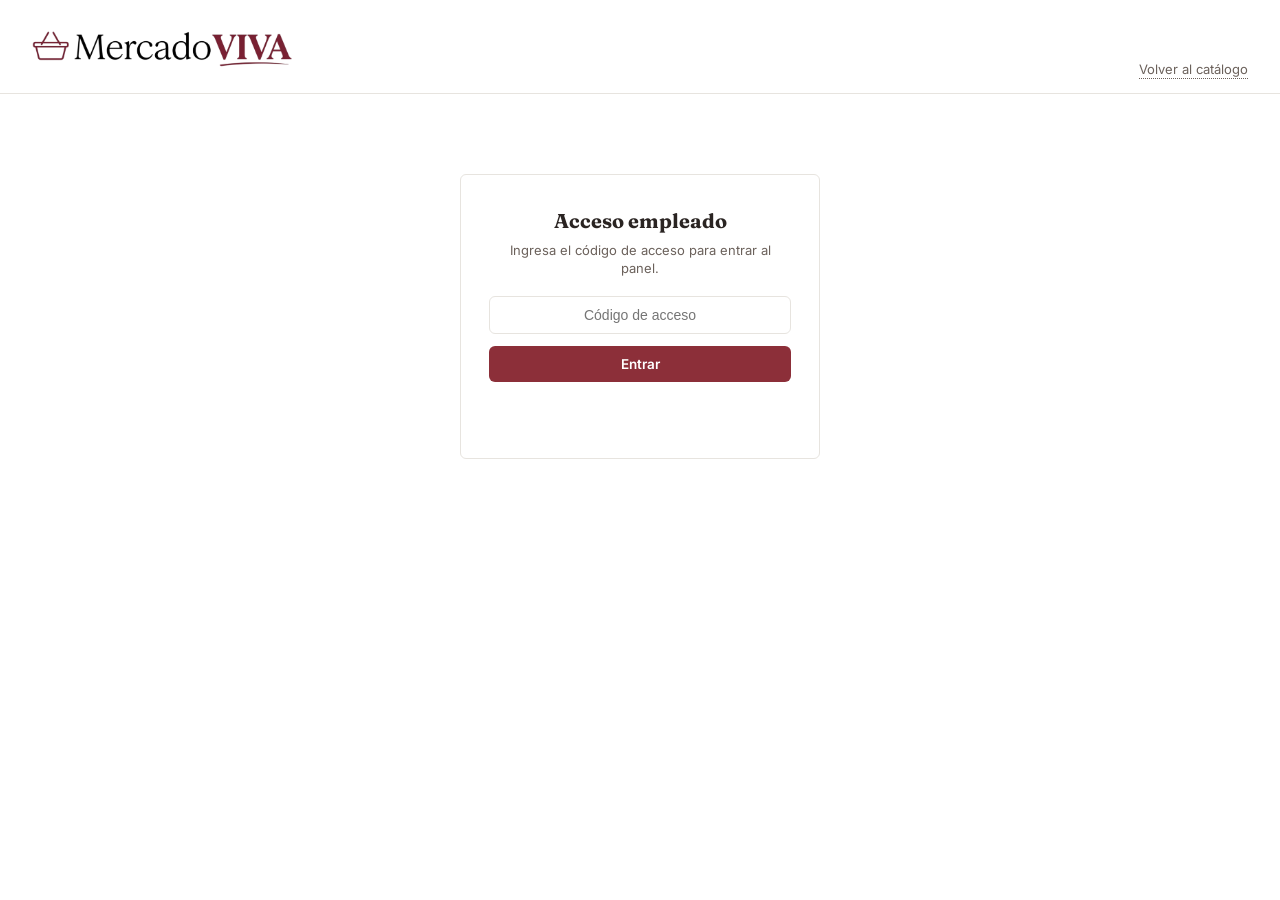
<file: frontend/empleado.html>
<!DOCTYPE html>
<html lang="es">
<head>
<meta charset="UTF-8">
<meta name="viewport" content="width=device-width, initial-scale=1.0">
<title>Mercado VIVA — Panel de empleado</title>
<link rel="preconnect" href="https://fonts.googleapis.com">
<link rel="preconnect" href="https://fonts.gstatic.com" crossorigin>
<link href="https://fonts.googleapis.com/css2?family=Fraunces:opsz,wght@9..144,400;9..144,600;9..144,700&family=Inter:wght@400;500;600&display=swap" rel="stylesheet">
<link rel="stylesheet" href="style.css">
</head>
<body>

<header class="site-header">
  <div class="brand">
    <img src="img/logo-mercado-viva-clean.png" alt="Mercado VIVA" class="brand__logo">
  </div>
  <nav class="header-actions">
    <a href="index.html" class="acceso-empleado">Volver al catálogo</a>
  </nav>
</header>

<!-- ===== Puerta de acceso ===== -->
<section id="panel-acceso" class="panel-acceso">
  <h2>Acceso empleado</h2>
  <p>Ingresa el código de acceso para entrar al panel.</p>
  <input type="password" id="input-codigo-acceso" placeholder="Código de acceso">
  <button id="btn-entrar" class="btn-primario" type="button">Entrar</button>
  <p id="error-acceso" class="error-acceso"></p>
</section>

<!-- ===== Panel de empleado (oculto hasta validar el codigo) ===== -->
<main id="panel-empleado" class="empleado-wrap" hidden>
  <div class="empleado-toolbar">
    <h1>Inventario</h1>
    <button id="btn-nuevo-producto" class="btn-primario" type="button">+ Agregar producto</button>
  </div>

  <div id="empleado-mensaje" class="catalogo-mensaje" hidden></div>

  <table class="tabla-productos">
    <thead>
      <tr>
        <th></th>
        <th>Código</th>
        <th>Nombre</th>
        <th>Precio</th>
        <th>Stock</th>
        <th>Acciones</th>
      </tr>
    </thead>
    <tbody id="tabla-productos-body"></tbody>
  </table>
</main>

<!-- ===== Modal: crear / editar producto ===== -->
<div id="modal-producto" class="modal-overlay" hidden>
  <div class="modal">
    <h3 id="modal-producto-titulo">Agregar producto</h3>
    <p id="modal-producto-error" class="mensaje-error-form"></p>

    <div class="campo-form">
      <label for="form-codigo">Código</label>
      <input type="text" id="form-codigo">
    </div>
    <div class="campo-form">
      <label for="form-nombre">Nombre</label>
      <input type="text" id="form-nombre">
    </div>
    <div class="campo-form">
      <label for="form-stock">Stock inicial</label>
      <input type="number" id="form-stock" min="0" step="1">
    </div>
    <div class="campo-form">
      <label for="form-precio">Precio</label>
      <input type="number" id="form-precio" min="0" step="1">
    </div>
    <div class="campo-form">
      <label for="form-imagen">URL de la imagen (raw de GitHub)</label>
      <input type="text" id="form-imagen" placeholder="https://raw.githubusercontent.com/...">
    </div>
    <div class="campo-form">
      <label for="form-categoria">Categoría</label>
      <select id="form-categoria">
        <option value="">Selecciona una categoría</option>
        <option value="Frutas y Verduras">Frutas y Verduras</option>
        <option value="Carnes">Carnes</option>
        <option value="Lácteos">Lácteos</option>
        <option value="Despensa">Despensa</option>
        <option value="Bebidas">Bebidas</option>
        <option value="Panadería">Panadería</option>
        <option value="Congelados">Congelados</option>
        <option value="Aseo y Limpieza">Aseo y Limpieza</option>
        <option value="Cuidado Personal">Cuidado Personal</option>
        <option value="Otros">Otros</option>
      </select>
    </div>
    <div class="campo-form">
      <label for="form-subcategoria">Subcategoría</label>
      <select id="form-subcategoria">
        <option value="">Selecciona primero una categoría</option>
      </select>
    </div>
    <div class="campo-form">
      <label for="form-descuento">% de descuento</label>
      <input type="number" id="form-descuento" min="0" max="100" step="1">
    </div>
    <div class="campo-form">
      <label>Días de descuento</label>
      <div id="grupo-dias-descuento" style="display:flex; flex-wrap:wrap; gap:8px 14px;">
        <label style="font-size:13px; display:flex; align-items:center; gap:5px; color: var(--texto); font-weight:400;"><input type="checkbox" value="lunes"> Lunes</label>
        <label style="font-size:13px; display:flex; align-items:center; gap:5px; color: var(--texto); font-weight:400;"><input type="checkbox" value="martes"> Martes</label>
        <label style="font-size:13px; display:flex; align-items:center; gap:5px; color: var(--texto); font-weight:400;"><input type="checkbox" value="miercoles"> Miércoles</label>
        <label style="font-size:13px; display:flex; align-items:center; gap:5px; color: var(--texto); font-weight:400;"><input type="checkbox" value="jueves"> Jueves</label>
        <label style="font-size:13px; display:flex; align-items:center; gap:5px; color: var(--texto); font-weight:400;"><input type="checkbox" value="viernes"> Viernes</label>
        <label style="font-size:13px; display:flex; align-items:center; gap:5px; color: var(--texto); font-weight:400;"><input type="checkbox" value="sabado"> Sábado</label>
        <label style="font-size:13px; display:flex; align-items:center; gap:5px; color: var(--texto); font-weight:400;"><input type="checkbox" value="domingo"> Domingo</label>
      </div>
    </div>

    <div class="modal-footer">
      <button id="btn-cancelar-producto" class="btn-secundario" type="button">Cancelar</button>
      <button id="btn-guardar-producto" class="btn-primario" type="button">Guardar</button>
    </div>
  </div>
</div>

<!-- ===== Modal: reponer stock ===== -->
<div id="modal-reponer" class="modal-overlay" hidden>
  <div class="modal">
    <h3>Reponer stock</h3>
    <p id="reponer-nombre" style="font-size:13.5px; color: var(--texto-suave); margin-bottom: 14px;"></p>
    <p id="modal-reponer-error" class="mensaje-error-form"></p>
    <div class="campo-form">
      <label for="form-cantidad-reponer">Cantidad a agregar</label>
      <input type="number" id="form-cantidad-reponer" min="1" step="1">
    </div>
    <div class="modal-footer">
      <button id="btn-cancelar-reponer" class="btn-secundario" type="button">Cancelar</button>
      <button id="btn-confirmar-reponer" class="btn-primario" type="button">Reponer</button>
    </div>
  </div>
</div>

<div id="toast" class="toast" hidden></div>

<script src="script.js"></script>
<script src="empleado.js"></script>
</body>
</html>
</file>
<file: frontend/style.css>
/* ===== Mercado VIVA — paleta final: vinotinto + mostaza sobre blanco ===== */

:root {
  --fondo: #FFFFFF;
  --fondo-panel: #FDFCFA;
  --texto: #2A2422;
  --texto-suave: #6B615B;
  --acento: #8C2F39;
  --acento-hover: #74242C;
  --secundario: #C99A2E;
  --secundario-suave: #F7EFDB;
  --borde: #E7E4DF;
  --rojo: #B4453D;
  --blanco: #FFFFFF;
  --radio: 6px;
  --fuente-cuerpo: "Inter", system-ui, sans-serif;
  --fuente-marca: "Fraunces", Georgia, serif;
}

* {
  box-sizing: border-box;
  margin: 0;
  padding: 0;
}

body {
  background: var(--fondo);
  color: var(--texto);
  font-family: var(--fuente-cuerpo);
  line-height: 1.4;
}

.site-header {
  display: flex;
  align-items: baseline;
  justify-content: space-between;
  padding: 22px 32px 14px;
  border-bottom: 1px solid var(--borde);
}

.brand {
  font-family: var(--fuente-marca);
  font-size: 26px;
}

.brand__mercado {
  font-weight: 400;
  color: var(--texto);
}

.brand__viva {
  margin-left: 6px;
  color: var(--acento);
  font-weight: 700;
}

.brand__dot {
  color: var(--secundario);
}

.header-actions {
  display: flex;
  align-items: center;
  gap: 22px;
}

.cart-trigger {
  position: relative;
  display: flex;
  align-items: center;
  border: none;
  background: none;
  color: var(--acento);
  cursor: pointer;
}

.cart-count {
  position: absolute;
  top: -8px;
  right: -10px;
  display: flex;
  width: 18px;
  height: 18px;
  align-items: center;
  justify-content: center;
  border-radius: 50%;
  background: var(--acento);
  color: var(--blanco);
  font-size: 11px;
  font-weight: 600;
}

.acceso-empleado {
  border-bottom: 1px dotted var(--texto-suave);
  color: var(--texto-suave);
  font-size: 13px;
  text-decoration: none;
}

.acceso-empleado:hover {
  border-color: var(--secundario);
  color: var(--secundario);
}

.buscador-bar {
  padding: 18px 32px 0;
}

.buscador-input {
  width: 100%;
  max-width: 480px;
  padding: 10px 14px;
  border: 1px solid var(--borde);
  border-radius: var(--radio);
  background: var(--blanco);
  font-family: var(--fuente-cuerpo);
  font-size: 14px;
}

.buscador-input:focus {
  outline: none;
  border-color: var(--secundario);
}

.catalogo-wrap {
  padding: 24px 32px 60px;
}

.catalogo-mensaje {
  margin-bottom: 20px;
  padding: 14px 16px;
  border: 1px solid var(--borde);
  border-radius: var(--radio);
  background: var(--fondo-panel);
  color: var(--texto-suave);
}

.grid-productos {
  display: grid;
  grid-template-columns: repeat(auto-fill, minmax(200px, 1fr));
  gap: 18px;
}

.card-producto {
  display: flex;
  overflow: hidden;
  flex-direction: column;
  border: 1px solid var(--borde);
  border-radius: var(--radio);
  background: var(--blanco);
  transition: border-color 0.15s ease, box-shadow 0.15s ease;
}

.card-producto:hover {
  border-color: var(--secundario);
  box-shadow: 0 3px 10px rgba(42, 36, 34, 0.07);
}

.card-producto__img-wrap {
  position: relative;
  width: 100%;
  overflow: hidden;
  aspect-ratio: 1 / 1;
  background: var(--blanco);
}

.card-producto__img {
  position: absolute;
  inset: 0;
  width: 100%;
  height: 100%;
  padding: 10px;
  background: var(--blanco);
  object-fit: contain;
}

.sello-agotado {
  position: absolute;
  top: 14px;
  right: -30px;
  display: none;
  padding: 3px 34px;
  transform: rotate(40deg);
  background: var(--rojo);
  color: var(--blanco);
  font-size: 11px;
  font-weight: 600;
  letter-spacing: 0.06em;
  text-transform: uppercase;
}

.card-producto--agotado .sello-agotado {
  display: block;
}

.card-producto--agotado .card-producto__img {
  filter: grayscale(35%) opacity(0.75);
}

.card-producto__body {
  display: flex;
  flex-direction: column;
  gap: 8px;
  padding: 12px 14px 14px;
}

.card-producto__nombre {
  font-size: 14.5px;
  font-weight: 500;
}

.card-producto__linea-inferior {
  display: flex;
  align-items: baseline;
  justify-content: space-between;
}

.card-producto__precio {
  color: var(--acento);
  font-family: var(--fuente-marca);
  font-size: 17px;
  font-weight: 600;
}

.card-producto__stock {
  padding: 2px 8px;
  border-radius: var(--radio);
  background: var(--secundario-suave);
  color: #8A6A16;
  font-size: 12px;
}

.card-producto__stock--bajo {
  background: #F7E9E7;
  color: var(--rojo);
}

.btn-agregar {
  padding: 9px 0;
  border: none;
  border-radius: var(--radio);
  background: var(--acento);
  color: var(--blanco);
  cursor: pointer;
  font-family: var(--fuente-cuerpo);
  font-size: 13.5px;
  font-weight: 600;
  transition: background 0.15s ease;
}

.btn-agregar:hover {
  background: var(--acento-hover);
}

.btn-agregar:disabled {
  background: var(--borde);
  color: var(--texto-suave);
  cursor: not-allowed;
}

.overlay {
  position: fixed;
  z-index: 20;
  inset: 0;
  background: rgba(42, 36, 34, 0.4);
}

.panel-carrito {
  position: fixed;
  top: 0;
  right: -380px;
  z-index: 30;
  display: flex;
  width: 400px;
  max-width: 90vw;
  height: 100%;
  flex-direction: column;
  overflow-y: auto;
  border-left: 1px solid var(--borde);
  background: var(--fondo-panel);
  box-shadow: -4px 0 16px rgba(42, 36, 34, 0.08);
  transition: right 0.25s ease;
}

.panel-carrito.abierto {
  right: 0;
}

.panel-carrito__header {
  position: sticky;
  top: 0;
  z-index: 5;
  display: flex;
  align-items: center;
  justify-content: space-between;
  padding: 18px 20px;
  border-bottom: 1px solid var(--borde);
  background: var(--fondo-panel);
  font-family: var(--fuente-marca);
}

.btn-cerrar {
  border: none;
  background: none;
  color: var(--texto-suave);
  cursor: pointer;
  font-size: 22px;
}

.carrito-vacio {
  padding: 40px 20px;
  color: var(--texto-suave);
  font-size: 14px;
  text-align: center;
}

.lista-carrito {
  display: block;
  padding: 10px 16px;
  list-style: none;
}

.item-carrito {
  display: grid;
  grid-template-columns: 44px 1fr auto auto;
  align-items: center;
  gap: 10px;
  padding: 10px 0;
  border-bottom: 1px solid var(--borde);
}

.item-carrito__img {
  width: 44px;
  height: 44px;
  border-radius: var(--radio);
  background: var(--blanco);
  object-fit: cover;
}

.item-carrito__nombre {
  font-size: 13.5px;
  font-weight: 500;
}

.item-carrito__precio-unit {
  color: var(--texto-suave);
  font-size: 12px;
}

.item-carrito__cantidad {
  display: flex;
  align-items: center;
  gap: 6px;
  font-size: 13px;
}

.item-carrito__cantidad button {
  width: 22px;
  height: 22px;
  border: 1px solid var(--borde);
  border-radius: var(--radio);
  background: var(--blanco);
  cursor: pointer;
  font-size: 13px;
  line-height: 1;
}

.btn-quitar {
  border: none;
  background: none;
  color: var(--texto-suave);
  cursor: pointer;
  font-size: 16px;
}

.btn-quitar:hover {
  color: var(--rojo);
}

.panel-carrito__footer {
  padding: 16px 20px 20px;
  border-top: 1px solid var(--borde);
}

.panel-carrito__total {
  display: flex;
  justify-content: space-between;
  margin-bottom: 12px;
  font-family: var(--fuente-marca);
  font-size: 18px;
  font-weight: 600;
}

.btn-confirmar {
  width: 100%;
  padding: 12px 0;
  border: none;
  border-radius: var(--radio);
  background: var(--secundario);
  color: var(--texto);
  cursor: pointer;
  font-family: var(--fuente-cuerpo);
  font-size: 14px;
  font-weight: 600;
}

.btn-confirmar:hover {
  background: #B5891F;
}

.btn-confirmar:disabled {
  background: var(--borde);
  color: var(--texto-suave);
  cursor: not-allowed;
}

.nota-simulada {
  margin-top: 8px;
  color: var(--texto-suave);
  font-size: 11.5px;
  text-align: center;
}

.toast {
  position: fixed;
  bottom: 24px;
  left: 50%;
  z-index: 40;
  padding: 10px 18px;
  transform: translateX(-50%);
  border-radius: var(--radio);
  background: var(--texto);
  color: var(--blanco);
  font-size: 13.5px;
}

.toast--error {
  background: var(--rojo);
}

.toast--exito {
  background: var(--acento);
}

.brand__logo {
  display: block;
  width: auto;
  height: 52px;
}

@keyframes salto-carrito {
  0% { transform: scale(1); }
  30% { transform: scale(1.28); }
  55% { transform: scale(0.92); }
  100% { transform: scale(1); }
}

.cart-trigger.animando {
  animation: salto-carrito 0.4s ease;
}

.cart-count.animando {
  animation: salto-carrito 0.4s ease;
}

.confirmacion-overlay {
  position: fixed;
  z-index: 50;
  inset: 0;
  display: flex;
  align-items: center;
  justify-content: center;
  background: rgba(42, 36, 34, 0.45);
  opacity: 0;
  pointer-events: none;
  transition: opacity 0.2s ease;
}

.confirmacion-overlay.visible {
  opacity: 1;
  pointer-events: auto;
}

.confirmacion-card {
  padding: 36px 40px;
  transform: scale(0.85);
  border-radius: var(--radio);
  background: var(--blanco);
  box-shadow: 0 8px 30px rgba(42, 36, 34, 0.18);
  text-align: center;
  transition: transform 0.25s ease;
}

.confirmacion-overlay.visible .confirmacion-card {
  transform: scale(1);
}

.confirmacion-check {
  display: flex;
  width: 56px;
  height: 56px;
  align-items: center;
  justify-content: center;
  margin: 0 auto 14px;
  border-radius: 50%;
  background: var(--secundario-suave);
}

.confirmacion-check svg {
  width: 28px;
  height: 28px;
  fill: none;
  stroke: var(--acento);
  stroke-width: 3;
  stroke-linecap: round;
  stroke-linejoin: round;
  stroke-dasharray: 40;
  stroke-dashoffset: 40;
}

.confirmacion-overlay.visible .confirmacion-check svg {
  animation: dibujar-check 0.5s ease 0.15s forwards;
}

@keyframes dibujar-check {
  to {
    stroke-dashoffset: 0;
  }
}

.confirmacion-titulo {
  margin-bottom: 6px;
  font-family: var(--fuente-marca);
  font-size: 19px;
  font-weight: 600;
}

.confirmacion-texto {
  color: var(--texto-suave);
  font-size: 13.5px;
}

.panel-acceso {
  max-width: 360px;
  margin: 80px auto;
  padding: 32px 28px;
  border: 1px solid var(--borde);
  border-radius: var(--radio);
  text-align: center;
}

.panel-acceso h2 {
  margin-bottom: 6px;
  font-family: var(--fuente-marca);
  font-size: 20px;
}

.panel-acceso p {
  margin-bottom: 18px;
  color: var(--texto-suave);
  font-size: 13px;
}

.panel-acceso input {
  width: 100%;
  margin-bottom: 12px;
  padding: 10px 14px;
  border: 1px solid var(--borde);
  border-radius: var(--radio);
  font-size: 14px;
  text-align: center;
}

.panel-acceso input:focus {
  outline: none;
  border-color: var(--secundario);
}

.panel-acceso .btn-primario {
  width: 100%;
}

.panel-acceso .error-acceso {
  min-height: 16px;
  margin-top: 10px;
  color: var(--rojo);
  font-size: 12.5px;
}

.empleado-wrap {
  padding: 24px 32px 60px;
}

.empleado-toolbar {
  display: flex;
  align-items: center;
  justify-content: space-between;
  margin-bottom: 18px;
}

.empleado-toolbar h1 {
  font-family: var(--fuente-marca);
  font-size: 22px;
}

.btn-primario {
  padding: 10px 18px;
  border: none;
  border-radius: var(--radio);
  background: var(--acento);
  color: var(--blanco);
  cursor: pointer;
  font-family: var(--fuente-cuerpo);
  font-size: 13.5px;
  font-weight: 600;
}

.btn-primario:hover {
  background: var(--acento-hover);
}

.btn-secundario {
  padding: 8px 14px;
  border: 1px solid var(--borde);
  border-radius: var(--radio);
  background: var(--blanco);
  color: var(--texto);
  cursor: pointer;
  font-family: var(--fuente-cuerpo);
  font-size: 13px;
  font-weight: 500;
}

.btn-secundario:hover {
  border-color: var(--secundario);
}

.btn-peligro {
  padding: 8px 14px;
  border: 1px solid var(--rojo);
  border-radius: var(--radio);
  background: var(--blanco);
  color: var(--rojo);
  cursor: pointer;
  font-family: var(--fuente-cuerpo);
  font-size: 13px;
  font-weight: 500;
}

.btn-peligro:hover {
  background: #F7E9E7;
}

.tabla-productos {
  width: 100%;
  table-layout: fixed;
}

.tabla-productos th {
  padding: 10px 12px;
  border-bottom: 1px solid var(--borde);
  color: var(--texto-suave);
  font-size: 12px;
  font-weight: 500;
  letter-spacing: 0.03em;
  text-align: left;
  text-transform: uppercase;
}

.tabla-productos td {
  padding: 10px 12px;
  border-bottom: 1px solid var(--borde);
  vertical-align: middle;
}

.tabla-productos tr:last-child td {
  border-bottom: none;
}

.tabla-productos img {
  width: 38px;
  height: 38px;
  padding: 3px;
  border-radius: var(--radio);
  background: var(--blanco);
  object-fit: contain;
}

.tabla-productos .acciones {
  white-space: nowrap;
}

.tabla-productos .acciones button {
  margin-right: 6px;
}

.tabla-productos .acciones button:last-child {
  margin-right: 0;
}

.modal-overlay {
  position: fixed;
  z-index: 45;
  inset: 0;
  display: flex;
  align-items: center;
  justify-content: center;
  background: rgba(42, 36, 34, 0.45);
}

.modal-overlay[hidden] {
  display: none;
}

.modal {
  width: 100%;
  max-width: 420px;
  padding: 24px 26px;
  border-radius: var(--radio);
  background: var(--blanco);
}

.modal h3 {
  margin-bottom: 16px;
  font-family: var(--fuente-marca);
  font-size: 18px;
}

.campo-form {
  margin-bottom: 14px;
}

.campo-form label {
  display: block;
  margin-bottom: 5px;
  color: var(--texto-suave);
  font-size: 12.5px;
}

.campo-form input,
.campo-form select {
  width: 100%;
  padding: 9px 12px;
  border: 1px solid var(--borde);
  border-radius: var(--radio);
  background: var(--blanco);
  color: var(--texto);
  font-family: var(--fuente-cuerpo);
  font-size: 14px;
}

.campo-form select {
  cursor: pointer;
}

.campo-form input:focus,
.campo-form select:focus {
  outline: none;
  border-color: var(--secundario);
}

.modal-footer {
  display: flex;
  justify-content: flex-end;
  gap: 8px;
  margin-top: 18px;
}

.mensaje-error-form {
  min-height: 14px;
  margin-top: -6px;
  margin-bottom: 10px;
  color: var(--rojo);
  font-size: 12.5px;
}

.datos-entrega {
  margin-bottom: 14px;
  padding: 4px 0 14px;
  border-bottom: 1px solid var(--borde);
}

.opciones-entrega {
  display: flex;
  flex-direction: column;
  gap: 8px;
}

.opcion-entrega {
  display: flex;
  align-items: center;
  gap: 8px;
  color: var(--texto);
  cursor: pointer;
  font-size: 13.5px;
}

.opcion-entrega input[type="radio"] {
  width: 15px;
  height: 15px;
  accent-color: var(--acento);
  cursor: pointer;
}

.resumen-costos {
  margin-bottom: 4px;
  padding-bottom: 10px;
}

.resumen-linea {
  display: flex;
  justify-content: space-between;
  padding: 2px 0;
  color: var(--texto-suave);
  font-size: 13px;
}

/* ============================================================
   Carrusel de promociones
   ============================================================ */

.promociones {
  padding: 12px 32px 10px;
}

.slider-promociones {
  position: relative;
  max-width: 1180px;
  margin: 0 auto;
  overflow: hidden;
  border: 1px solid var(--borde);
  border-radius: 10px;
  background: var(--fondo-panel);
}

.slider-promociones__pista {
  display: flex;
  transition: transform 0.45s ease;
}

.slide-promocion {
  display: block;
  min-width: 100%;
  line-height: 0;
}

.slide-promocion img {
  display: block;
  width: 100%;
  aspect-ratio: 4 / 1;
  object-fit: cover;
}

.slider-promociones__flecha {
  position: absolute;
  top: 50%;
  z-index: 2;
  width: 38px;
  height: 38px;
  border: none;
  border-radius: 50%;
  transform: translateY(-50%);
  background: rgba(255, 255, 255, 0.90);
  color: var(--acento);
  box-shadow: 0 2px 8px rgba(42, 36, 34, 0.18);
  cursor: pointer;
  font-family: Georgia, serif;
  font-size: 30px;
  line-height: 30px;
  transition: background 0.15s ease, transform 0.15s ease;
}

.slider-promociones__flecha:hover {
  transform: translateY(-50%) scale(1.08);
  background: var(--blanco);
}

.slider-promociones__flecha--anterior {
  left: 14px;
}

.slider-promociones__flecha--siguiente {
  right: 14px;
}

.slider-promociones__puntos {
  position: absolute;
  right: 0;
  bottom: 12px;
  left: 0;
  z-index: 2;
  display: flex;
  justify-content: center;
  gap: 8px;
}

.slider-promociones__punto {
  width: 9px;
  height: 9px;
  padding: 0;
  border: 1px solid rgba(255, 255, 255, 0.85);
  border-radius: 50%;
  background: rgba(42, 36, 34, 0.30);
  cursor: pointer;
  transition: background 0.15s ease, transform 0.15s ease;
}

.slider-promociones__punto.activo {
  transform: scale(1.18);
  background: var(--blanco);
}

/* ============================================================
   Footer
   ============================================================ */

.site-footer {
  display: flex;
  align-items: center;
  justify-content: space-between;
  gap: 24px;
  padding: 26px 32px;
  border-top: 1px solid var(--borde);
  background: var(--fondo-panel);
}

.site-footer__marca {
  display: flex;
  align-items: center;
  gap: 14px;
}

.site-footer__logo {
  width: auto;
  height: 38px;
}

.site-footer p {
  color: var(--texto-suave);
  font-size: 12.5px;
}

.site-footer__info {
  display: flex;
  align-items: center;
  gap: 18px;
}

.site-footer__info a {
  border-bottom: 1px dotted var(--texto-suave);
  color: var(--texto-suave);
  font-size: 12.5px;
  text-decoration: none;
}

.site-footer__info a:hover {
  border-color: var(--secundario);
  color: var(--secundario);
}

/* ============================================================
   Diseño móvil
   ============================================================ */

@media (max-width: 640px) {
  .site-header {
    flex-wrap: wrap;
    gap: 14px;
    padding: 16px;
  }

  .site-header > div:nth-child(2) {
    order: 3;
    width: 100%;
    padding: 0 !important;
  }

  .header-actions {
    gap: 16px;
  }

  .catalogo-wrap {
    padding: 18px 16px 40px;
  }

  .promociones {
    padding: 10px 16px;
  }

  .slide-promocion img {
    aspect-ratio: 2 / 1;
  }

  .slider-promociones__flecha {
    width: 32px;
    height: 32px;
    font-size: 25px;
  }

  .slider-promociones__flecha--anterior {
    left: 8px;
  }

  .slider-promociones__flecha--siguiente {
    right: 8px;
  }

  .site-footer {
    flex-direction: column;
    align-items: flex-start;
    padding: 24px 20px;
  }

  .site-footer__marca,
  .site-footer__info {
    flex-wrap: wrap;
  }
}

/* ============================================================
   Checkout profesional: dirección, mapa y pago simulado
   ============================================================ */

.campo-direccion-mapa {
  margin-bottom: 16px;
}

.direccion-acciones {
  display: flex;
  gap: 8px;
}

.direccion-acciones input {
  min-width: 0;
  flex: 1;
}

.btn-ubicar-direccion {
  flex: 0 0 auto;
  padding: 9px 11px;
  border: 1px solid var(--acento);
  border-radius: var(--radio);
  background: var(--blanco);
  color: var(--acento);
  cursor: pointer;
  font-family: var(--fuente-cuerpo);
  font-size: 12.5px;
  font-weight: 600;
}

.btn-ubicar-direccion:hover {
  background: var(--secundario-suave);
}

.btn-ubicar-direccion:disabled {
  border-color: var(--borde);
  color: var(--texto-suave);
  cursor: wait;
}

.ayuda-direccion,
.estado-ubicacion {
  margin-top: 6px;
  color: var(--texto-suave);
  font-size: 11.5px;
  line-height: 1.35;
}

.estado-ubicacion {
  min-height: 16px;
}

.estado-ubicacion--exito {
  color: #476F42;
}

.estado-ubicacion--error {
  color: var(--rojo);
}

.contenedor-mapa-entrega {
  margin-top: 10px;
  overflow: hidden;
  border: 1px solid var(--borde);
  border-radius: var(--radio);
  background: var(--blanco);
}

#mapa-entrega {
  width: 100%;
  height: 190px;
  background: var(--secundario-suave);
  touch-action: none;
  transition: height 0.35s ease;
}

.contenedor-mapa-entrega.mapa-expandido #mapa-entrega {
  height: 340px;
}

.contenedor-mapa-entrega .leaflet-container {
  width: 100%;
  height: 100%;
  cursor: pointer;
}

.confirmacion-ubicacion {
  display: flex;
  align-items: flex-start;
  gap: 8px;
  padding: 10px;
  color: var(--texto);
  cursor: pointer;
  font-size: 11.5px;
  line-height: 1.35;
  user-select: none;
  -webkit-user-select: none;
}

.confirmacion-ubicacion input {
  width: 15px;
  height: 15px;
  margin-top: 1px;
  accent-color: var(--acento);
  cursor: pointer;
}

.bloque-pago {
  padding-top: 2px;
}

.label-pago {
  display: block;
  margin-bottom: 7px;
  color: var(--texto-suave);
  font-size: 12.5px;
}

.opciones-metodo-pago {
  display: grid;
  gap: 7px;
}

.opcion-pago {
  display: grid;
  grid-template-columns: auto 30px 1fr;
  align-items: center;
  gap: 8px;
  padding: 9px;
  border: 1px solid var(--borde);
  border-radius: var(--radio);
  background: var(--blanco);
  cursor: pointer;
  transition: border-color 0.15s ease, background 0.15s ease, box-shadow 0.15s ease;
}

.opcion-pago:hover {
  border-color: var(--secundario);
}

.opcion-pago:has(input:checked) {
  border-color: var(--acento);
  background: #FFF8F8;
  box-shadow: 0 2px 7px rgba(140, 47, 57, 0.08);
}

.opcion-pago input {
  width: 15px;
  height: 15px;
  accent-color: var(--acento);
  cursor: pointer;
}

.opcion-pago__icono {
  display: flex;
  width: 30px;
  height: 30px;
  align-items: center;
  justify-content: center;
  border-radius: 50%;
  background: var(--secundario-suave);
  color: var(--acento);
  font-size: 17px;
  font-weight: 700;
}

.opcion-pago__contenido {
  display: flex;
  flex-direction: column;
  gap: 1px;
}

.opcion-pago__contenido strong {
  font-size: 12.5px;
  font-weight: 600;
}

.opcion-pago__contenido small {
  color: var(--texto-suave);
  font-size: 10.5px;
  line-height: 1.25;
}

.form-pago-condicional {
  margin-top: 10px;
  padding: 12px;
  border: 1px solid var(--borde);
  border-radius: var(--radio);
  background: var(--fondo-panel);
}

.tarjeta-visual {
  display: flex;
  min-height: 154px;
  flex-direction: column;
  justify-content: space-between;
  margin-bottom: 13px;
  padding: 17px;
  border-radius: 11px;
  background: linear-gradient(135deg, #571C26, #8C2F39 58%, #B76D35);
  box-shadow: 0 6px 14px rgba(42, 36, 34, 0.18);
  color: var(--blanco);
}

.tarjeta-visual__marca {
  font-family: var(--fuente-marca);
  font-size: 13px;
  font-weight: 600;
  letter-spacing: 0.05em;
}

.tarjeta-visual__numero {
  margin: 15px 0;
  font-family: monospace;
  font-size: 17px;
  letter-spacing: 0.07em;
}

.tarjeta-visual__pie {
  display: flex;
  justify-content: space-between;
  gap: 12px;
}

.tarjeta-visual__pie div {
  display: flex;
  min-width: 0;
  flex-direction: column;
  gap: 2px;
}

.tarjeta-visual__pie span {
  opacity: 0.75;
  font-size: 8px;
  letter-spacing: 0.08em;
}

.tarjeta-visual__pie strong {
  overflow: hidden;
  max-width: 185px;
  font-size: 10px;
  font-weight: 500;
  letter-spacing: 0.04em;
  text-overflow: ellipsis;
  white-space: nowrap;
}

.campos-pago-dobles {
  display: grid;
  grid-template-columns: 1fr 0.8fr;
  gap: 9px;
}

.form-pago-condicional .campo-form:last-child {
  margin-bottom: 0;
}

.aviso-pago-simulado {
  margin-top: 9px;
  padding: 8px 9px;
  border-left: 3px solid var(--secundario);
  background: var(--secundario-suave);
  color: #755911;
  font-size: 11px;
  line-height: 1.35;
}

@media (max-width: 640px) {
  #mapa-entrega {
    height: 175px;
  }

  .contenedor-mapa-entrega.mapa-expandido #mapa-entrega {
    height: 300px;
  }
}
.datos-entrega {
  padding: 6px 0 18px;
}

.datos-entrega > .campo-form {
  margin-bottom: 22px;
}

.opciones-entrega {
  gap: 12px;
}

.opcion-entrega {
  padding: 10px 12px;
  border: 1px solid var(--borde);
  border-radius: var(--radio);
  transition: border-color 0.15s ease, background 0.15s ease;
}

.opcion-entrega:hover {
  border-color: var(--secundario);
  background: var(--secundario-suave);
}

.campo-direccion-mapa {
  margin-bottom: 22px;
  padding-top: 4px;
  border-top: 1px solid var(--borde);
}

.campo-direccion-mapa > label:first-child {
  display: block;
  margin: 14px 0 8px;
  font-weight: 600;
}

.bloque-pago {
  padding-top: 14px;
  border-top: 1px solid var(--borde);
}

.label-pago {
  margin-bottom: 12px;
  font-size: 13.5px;
  font-weight: 600;
  color: var(--texto);
}

.opciones-metodo-pago {
  gap: 10px;
}

.opcion-pago {
  padding: 12px;
}
.panel-carrito__footer {
  padding-bottom: 32px;
}
</file>
